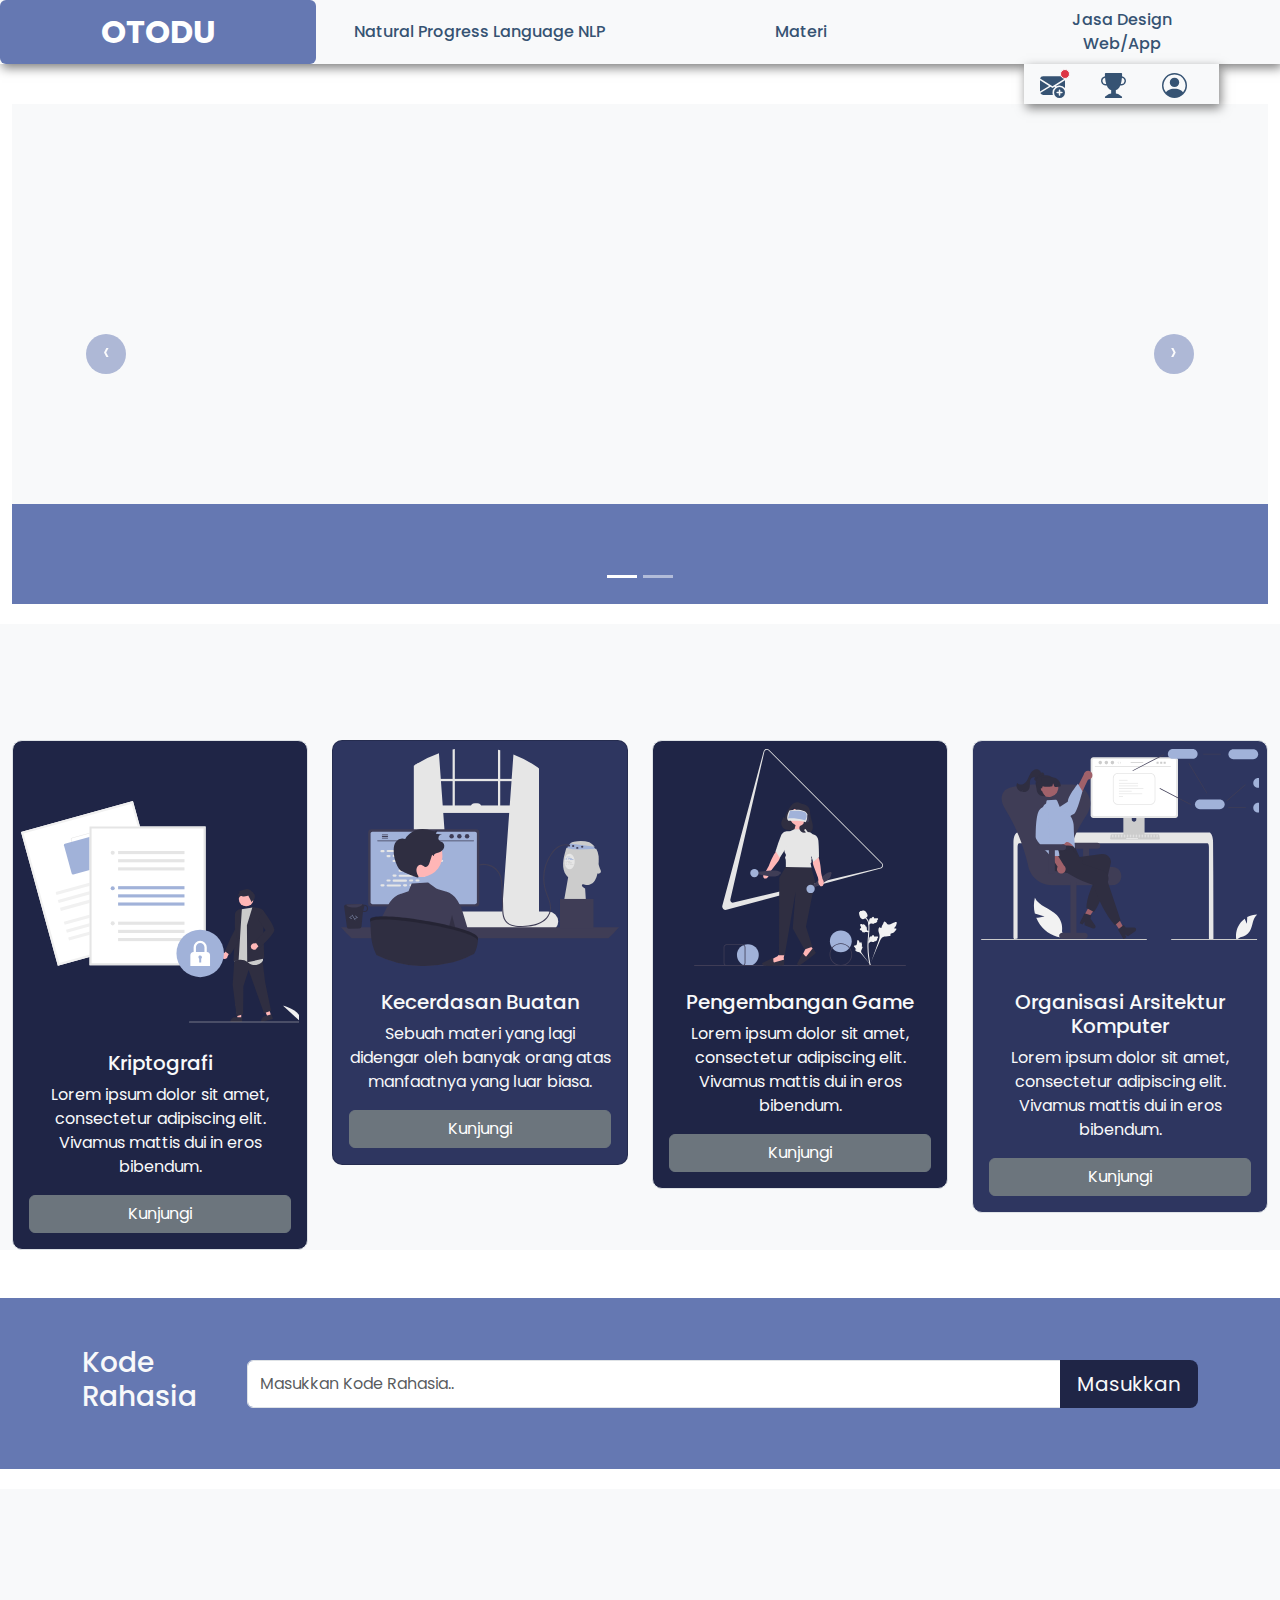
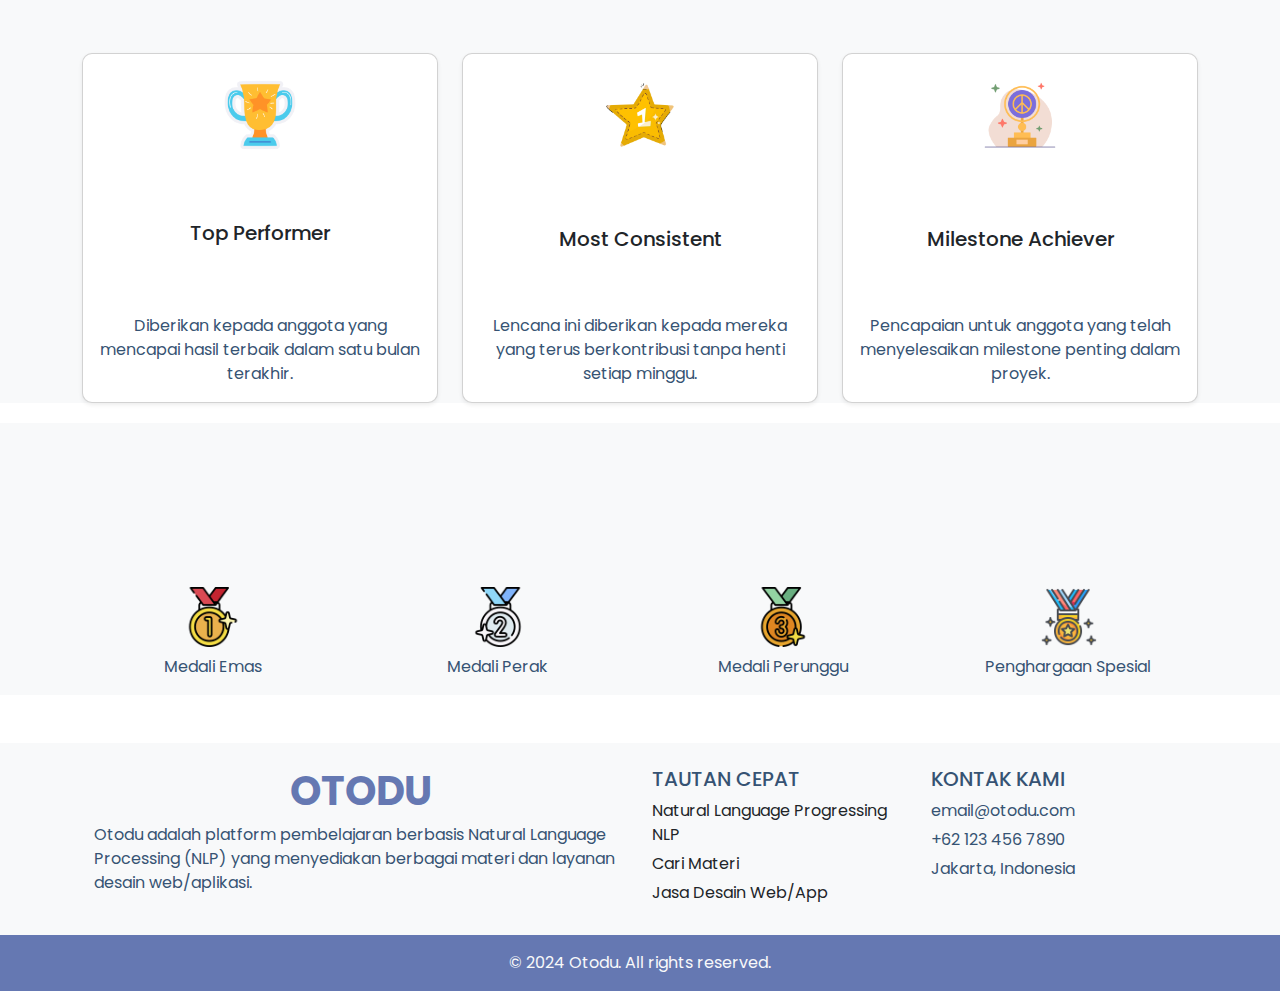
<file: index.html>
<!DOCTYPE html>
<html lang="en">
<head>
    <meta charset="UTF-8">
    <eta name="viewport" content="width=device-width, initial-scale=1.0">
    <title>Page title</title>
    <link href="bootstrapes/dist/css/bootstrap.min.css" rel="stylesheet">
    <link href="https://fonts.googleapis.com/css2?family=Poppins:wght@400;500;600;700&display=swap" rel="stylesheet">
    <link rel="stylesheet" href="https://cdn.jsdelivr.net/npm/bootstrap-icons@1.11.3/font/bootstrap-icons.min.css">
    <link rel="stylesheet" href="styles.css">
    <style>
        * {
            font-family: 'Poppins', sans-serif;
            color: #365373;
        }

        #nav {
            display: grid;
            grid-template-columns: 1fr 1fr 1fr 1fr;
            gap: 5px;
            background-color: #f8f9fa;
        }

        #nav-bawah{
            display:flex;
            justify-content: flex-end;
            gap:20px;
            max-width:fit-content;
            position:relative;
            right:0;
            left:80%;
        }

        #header{
            display:flex;
            justify-content: space-around;
            gap:30%;
        }

        #otodu a{
            background-color: #6578B2; 
            color: white;
            display: flex;
            align-items: center;
            justify-content: center;
            height: 100%;
            font-size:2em;
            font-weight:700;
        }

        #tentang-otodu{
            color: #6578B2;
            height: 100%;
            font-size:2em;
            font-weight:700;
        }

        .nav-link{
            font-weight:500;
            color: #365373;

        }

        .nav-item a {
            display: flex;
            align-items: center;
            justify-content: center;
            height: 100%;
        }

        #progress, #riwayat {
            padding: 30px;
            flex: 1;
            text-align: center;
            height:400px;

        }

        #riwayatMateri {
            margin-right: 0;
        }

        #header {
            margin: 50px auto;
        }

        section {
            display: block;
        }

        #footer, #header {
            background-color: #6578B2;
        }

        .carousel-control-prev-icon, .carousel-control-next-icon {
            background-color: #007bff; /* Ganti dengan kode warna yang kamu inginkan */
            border-radius: 50%; /* Membuat bentuknya menjadi bulat */
            width: 30px;
            height: 30px;
        }

        .carousel-item{
            background-color: #6578B2;
            height:500px;
        }

        ul{
            list-style-type: none;
        }

        a{
            text-decoration:none;
        }

        .fade-in {
            opacity: 0;
            animation: fadeIn 1s forwards;
        }

        @keyframes fadeIn {
            from {
                opacity: 0;
            }
            to {
                opacity: 1;
            }
        }

        #footer-daftar li{
            margin-top:5px;
        }

        .carousel-control-prev-icon, .carousel-control-next-icon {
            background-color: #6578B2;
            border-radius: 50%;
            width: 40px;
            height: 40px; 
        }

        .carousel-control-prev-icon, .carousel-control-next-icon{
            background-image: none; 
        }

        .carousel-control-prev-icon::after {
            content: '\2039'; /* Unicode tanda panah */
            font-size: 24px;
            color: white; /* warna panah */
        }

        .carousel-control-next-icon::after {
            content: '\203A';
            font-size: 24px;
            color: white;
        }

        .card {
            min-height: 350px;
            border-radius: 10px; 
            display: flex;
            flex-direction: column;
        }

        .card-body {
            flex-grow: 1;
            display: flex;
            flex-direction: column;
            justify-content: space-between; 
        }

        #card-ganjil{
            background-color: #1F2546;
        }

        #card-genap{
            background-color: #2E3660;
        }

        #kode{
            background-color: #6578B2;
        }

        #masukkanKode{
            background-color: #1F2546;
        }

        #gambar-pencapaian{
            margin: 5px auto;
        }

    </style>
</head>
<body>
    <ul class="nav nav-pills nav-justified mb-0" id="nav">
        <li class="nav-item" id="otodu">
            <a class="nav-link" aria-current="page" href="#">OTODU</a>
        </li>
        <li class="nav-item">
            <a class="nav-link" href="#">Natural Progress Language NLP</a>
        </li>
        <li class="nav-item">
            <a class="nav-link" href="cariMateri.html">Materi</a>
        </li>
        <li class="nav-item">
            <a class="nav-link" href="#">Jasa Design<br> Web/App</a>
        </li>
    </ul>

    <nav class="navbar navbar-light bg-light p-3 pt-0 pb-0" id="nav-bawah">
    <a class="navbar-brand position-relative" href="#">
        <span class="position-absolute bg-danger border border-light rounded-circle" 
              style="top: 5px; right: -5px; width: 10px; height: 10px; display: flex; align-items: center; justify-content: center;">
            <span class="visually-hidden">New alerts</span>
        </span>
        <svg xmlns="http://www.w3.org/2000/svg" width="25" height="25" fill="currentColor" class="bi bi-envelope-plus-fill" viewBox="0 0 16 16">
            <path d="M.05 3.555A2 2 0 0 1 2 2h12a2 2 0 0 1 1.95 1.555L8 8.414zM0 4.697v7.104l5.803-3.558zM6.761 8.83l-6.57 4.026A2 2 0 0 0 2 14h6.256A4.5 4.5 0 0 1 8 12.5a4.49 4.49 0 0 1 1.606-3.446l-.367-.225L8 9.586zM16 4.697v4.974A4.5 4.5 0 0 0 12.5 8a4.5 4.5 0 0 0-1.965.45l-.338-.207z"/>
            <path d="M16 12.5a3.5 3.5 0 1 1-7 0 3.5 3.5 0 0 1 7 0m-3.5-2a.5.5 0 0 0-.5.5v1h-1a.5.5 0 0 0 0 1h1v1a.5.5 0 0 0 1 0v-1h1a.5.5 0 0 0 0-1h-1v-1a.5.5 0 0 0-.5-.5"/>
        </svg>
    </a>

      <a class="navbar-brand" href="#">
        <svg xmlns="http://www.w3.org/2000/svg" width="25" height="25" fill="currentColor" class="bi bi-trophy-fill" viewBox="0 0 16 16"> <path d="M2.5.5A.5.5 0 0 1 3 0h10a.5.5 0 0 1 .5.5q0 .807-.034 1.536a3 3 0 1 1-1.133 5.89c-.79 1.865-1.878 2.777-2.833 3.011v2.173l1.425.356c.194.048.377.135.537.255L13.3 15.1a.5.5 0 0 1-.3.9H3a.5.5 0 0 1-.3-.9l1.838-1.379c.16-.12.343-.207.537-.255L6.5 13.11v-2.173c-.955-.234-2.043-1.146-2.833-3.012a3 3 0 1 1-1.132-5.89A33 33 0 0 1 2.5.5m.099 2.54a2 2 0 0 0 .72 3.935c-.333-1.05-.588-2.346-.72-3.935m10.083 3.935a2 2 0 0 0 .72-3.935c-.133 1.59-.388 2.885-.72 3.935"/> </svg>
      </a>
      <a class="navbar-brand" href="#">
        <svg xmlns="http://www.w3.org/2000/svg" width="25" height="25" fill="currentColor" class="bi bi-person-circle" viewBox="0 0 16 16">
  <path d="M11 6a3 3 0 1 1-6 0 3 3 0 0 1 6 0"/>
  <path fill-rule="evenodd" d="M0 8a8 8 0 1 1 16 0A8 8 0 0 1 0 8m8-7a7 7 0 0 0-5.468 11.37C3.242 11.226 4.805 10 8 10s4.757 1.225 5.468 2.37A7 7 0 0 0 8 1"/>
</svg>
      </a>
    </nav>



<section id="carousel">
    <div class="container-fluid">
        <div id="carouselExampleCaptions" class="carousel slide" data-bs-ride="carousel">
            <div class="carousel-indicators">
                <button type="button" data-bs-target="#carouselExampleCaptions" data-bs-slide-to="0" class="active" aria-current="true" aria-label="Slide 1"></button>
                <button type="button" data-bs-target="#carouselExampleCaptions" data-bs-slide-to="1" aria-label="Slide 2"></button>
            </div>
            <div class="carousel-inner">

                <div class="carousel-item active">

                    <div class="bg-light p-5 text-center" id="progress" style="width: 100%;">
                        <h1 class="fade-in" style="background-color: #6578B2; color: white; width: 100%; margin: 0; padding: 10px 0;">Progress</h1>
                        <h4 class="fade-in" style="margin-top: 10px; animation-delay: 0.5s;">Jumlah Soal Selesai: 111</h4>
                        <h4 class="fade-in" style="animation-delay: 1s;">Jumlah Materi Selesai: 222</h4>
                    </div>
                    <div class="carousel-caption d-none d-md-block">
                        <h5 class="fade-in" style="animation-delay: 1.5s;">Progress</h5>
                    </div>
                </div>
                <div class="carousel-item">
                    <div class="bg-light p-5 text-center" id="riwayat" style="width: 100%;">
                        <h1 class="fade-in" style="background-color: #6578B2; color: white; width: 100%; margin: 0; padding: 10px 0;">Riwayat</h1>
                        <div id="riwayatMateriTerakhir">
                            <h4 class="fade-in" style="margin-top: 10px; animation-delay: 0.5s;">Materi Terakhir:</h4>
                            <h5 class="fade-in" style="animation-delay: 1s;"><a href="#" class="text-decoration-none">Materi</a></h5>
                        </div>
                        <div id="riwayatMateriLainnya">
                            <h4 class="fade-in" style="animation-delay: 1.5s;">Lainnya:</h4>
                            <ul class="list-unstyled">
                                <li class="fade-in" style="animation-delay: 2s;"><a href="#" class="text-decoration-none">Materi 1</a></li>
                                <li class="fade-in" style="animation-delay: 2.2s;"><a href="#" class="text-decoration-none">Materi 2</a></li>
                                <li class="fade-in" style="animation-delay: 2.4s;"><a href="#" class="text-decoration-none">Materi 3</a></li>
                            </ul>
                        </div>
                    </div>
                    <div class="carousel-caption d-none d-md-block">
                        <h5 class="fade-in" style="animation-delay: 1.5s;">Riwayat Pembelajaran</h5>
                    </div>
                </div>
            </div>
            <button class="carousel-control-prev" type="button" data-bs-target="#carouselExampleCaptions" data-bs-slide="prev">
                <span class="carousel-control-prev-icon" aria-hidden="true"></span>
                <span class="visually-hidden">Previous</span>
            </button>
            <button class="carousel-control-next" type="button" data-bs-target="#carouselExampleCaptions" data-bs-slide="next">
                <span class="carousel-control-next-icon" aria-hidden="true"></span>
                <span class="visually-hidden">Next</span>
            </button>
        </div>
    </div>
</section>

    <section class="pt-5 bg-light" id="trending" style="margin-top:20px;">

        <div class="container-fluid">


            <div class="row text-center g-4">
                <h1 class="fade-in" style="background-color: #6578B2; color: white; width: 100%; margin: 0; padding: 10px 0;">Trending</h1>

                <div class="col-md">
                    <div class="card text-light border" id="card-ganjil">
  <img src="media/kriptografi.svg" class="card-img-top p-2" alt="...">
  <div class="card-body">
    <h5 class="card-title">Kriptografi</h5>
    <p class="card-text text-light">Lorem ipsum dolor sit amet, consectetur adipiscing elit. Vivamus mattis dui in eros bibendum.</p>
    <a href="#" class="btn btn-secondary">Kunjungi</a>
  </div>
</div>
                </div>

                <div class="col-md">
                    <div class="card text-light" id="card-genap">
  <img src="media/ai.svg" class="card-img-top p-2" alt="...">
  <div class="card-body">
    <h5 class="card-title">Kecerdasan Buatan</h5>
    <p class="card-text text-light">Sebuah materi yang lagi didengar oleh banyak orang atas manfaatnya yang luar biasa.</p>
    <a href="#" class="btn btn-secondary">Kunjungi</a>
  </div>
</div>
                </div>

                <div class="col-md">
                    <div class="card text-light border" id="card-ganjil">
  <img src="media/gameDeveloper.svg" class="card-img-top p-2" alt="...">
  <div class="card-body">
    <h5 class="card-title">Pengembangan Game</h5>
    <p class="card-text text-light">Lorem ipsum dolor sit amet, consectetur adipiscing elit. Vivamus mattis dui in eros bibendum.</p>
    <a href="#" class="btn btn-secondary">Kunjungi</a>
  </div>
</div>
                </div>

                <div class="col-md">
                    <div class="card text-light border" id="card-genap">
  <img src="media/oak.svg" class="card-img-top p-2" alt="...">
  <div class="card-body">
    <h5 class="card-title">Organisasi Arsitektur Komputer</h5>
    <p class="card-text text-light">Lorem ipsum dolor sit amet, consectetur adipiscing elit. Vivamus mattis dui in eros bibendum.</p>
    <a href="#" class="btn btn-secondary">Kunjungi</a>
  </div>
</div>
                </div>

            </div>
        </div>
    </section>

    <section class="text-light p-5 mt-5" id="kode"> 
        <div class="container"> 
            <div class="d-md-flex justify-content-between align-items-center text-light"> 
                <h3>Kode Rahasia</h3> 
                <div class="input-group"> 
                    <input type="text" class="form-control" id="kodeInput" placeholder="Masukkan Kode Rahasia.."> 
                    <button type="button" class="btn btn-lg text-light" id="masukkanKode">Masukkan</button>                                     
                </div> 
            </div> 
        </div> 
    </section>

    <section id="achievements" class="pt-5 bg-light" style="margin-top: 20px;">
    <div class="container">
        <h1 class="text-center fade-in" style="background-color: #6578B2; color: white; margin: 0; padding: 10px 0;">Pencapaian</h1>
        <div class="row text-center g-4 mt-4">
            <div class="col-md-4">
                <div class="card shadow-sm">
                    <div class="card-body style">
                        <img src="media/trophy.png" class="img-fluid" id="gambar-pencapaian" alt="Trophy" style="width: 80px;">
                        <h5 class="card-title">Top Performer</h5>
                        <p class="card-text">Diberikan kepada anggota yang mencapai hasil terbaik dalam satu bulan terakhir.</p>
                    </div>
                </div>
            </div>
            <div class="col-md-4">
                <div class="card shadow-sm">
                    <div class="card-body">
                        <img src="media/star-medal.png" class="img-fluid mb-3" alt="Star" style="width: 80px;" id="gambar-pencapaian">
                        <h5 class="card-title">Most Consistent</h5>
                        <p class="card-text">Lencana ini diberikan kepada mereka yang terus berkontribusi tanpa henti setiap minggu.</p>
                    </div>
                </div>
            </div>
            <div class="col-md-4">
                <div class="card shadow-sm ">
                    <div class="card-body ">
                        <img src="media/milestone.png" class="img-fluid mb-3 " alt="Medal" style="width: 80px;" id="gambar-pencapaian">
                        <h5 class="card-title">Milestone Achiever</h5>
                        <p class="card-text">Pencapaian untuk anggota yang telah menyelesaikan milestone penting dalam proyek.</p>
                    </div>
                </div>
            </div>
        </div>
    </div>
</section>

<section id="medals" class="pt-5 bg-light" style="margin-top: 20px;">
    <div class="container">
        <h1 class="text-center fade-in" style="background-color: #6578B2; color: white; margin: 0; padding: 10px 0;">Penghargaan</h1>
        <div class="row text-center g-4 mt-4">
            <div class="col-md-3">
                <div class="medal-icon">
                    <img src="media/gold-medal.png" alt="Medal" style="width: 60px; height: 60px;">
                    <p class="mt-2">Medali Emas</p>
                </div>
            </div>
            <div class="col-md-3">
                <div class="medal-icon">
                    <img src="media/silver-medal.png" alt="Silver Medal" style="width: 60px; height: 60px;">
                    <p class="mt-2">Medali Perak</p>
                </div>
            </div>
            <div class="col-md-3">
                <div class="medal-icon">
                    <img src="media/bronze-medal.png" alt="Bronze Medal" style="width: 60px; height: 60px;">
                    <p class="mt-2">Medali Perunggu</p>
                </div>
            </div>
            <div class="col-md-3">
                <div class="medal-icon">
                    <img src="media/medal.png" alt="Bronze Medal" style="width: 60px; height: 60px;">
                    <p class="mt-2">Penghargaan Spesial</p>
                </div>
            </div>
        </div>
    </div>
</section>



    <section class="bg-light text-center text-lg-start mt-5">
        <div class="container p-4">
            <div class="row">
                <div class="col-lg-6 col-md-12 mb-4 mb-md-0">
                    <h5 class="text-uppercase"><span id="tentang-otodu">OTODU</span></h5>
                    <p>
                        Otodu adalah platform pembelajaran berbasis Natural Language Processing (NLP) yang menyediakan berbagai materi dan layanan desain web/aplikasi.
                    </p>
                </div>

                <div class="col-lg-3 col-md-6 mb-4 mb-md-0" id="footer-daftar">
                    <h5 class="text-uppercase">Tautan Cepat</h5>
                    <ul class="list-unstyled mb-0">
                        <li><a href="#" class="text-dark">Natural Language Progressing NLP</a></li>
                        <li><a href="#" class="text-dark">Cari Materi</a></li>
                        <li><a href="#" class="text-dark">Jasa Desain Web/App</a></li>
                    </ul>
                </div>

                <div class="col-lg-3 col-md-6 mb-4 mb-md-0" id="footer-daftar">
                    <h5 class="text-uppercase">Kontak Kami</h5>
                    <ul class="list-unstyled">
                        <li><i class="fas fa-envelope"></i> email@otodu.com</li>
                        <li><i class="fas fa-phone"></i> +62 123 456 7890</li>
                        <li><i class="fas fa-map-marker-alt"></i> Jakarta, Indonesia</li>
                    </ul>
                </div>
            </div>
        </div>

        <div class="text-center p-3 text-light" id="footer">
            © 2024 Otodu. All rights reserved.
        </div>
    </section>

    <script src="bootstrapes/dist/js/bootstrap.min.js"></script>
</body>
</html>
</file>
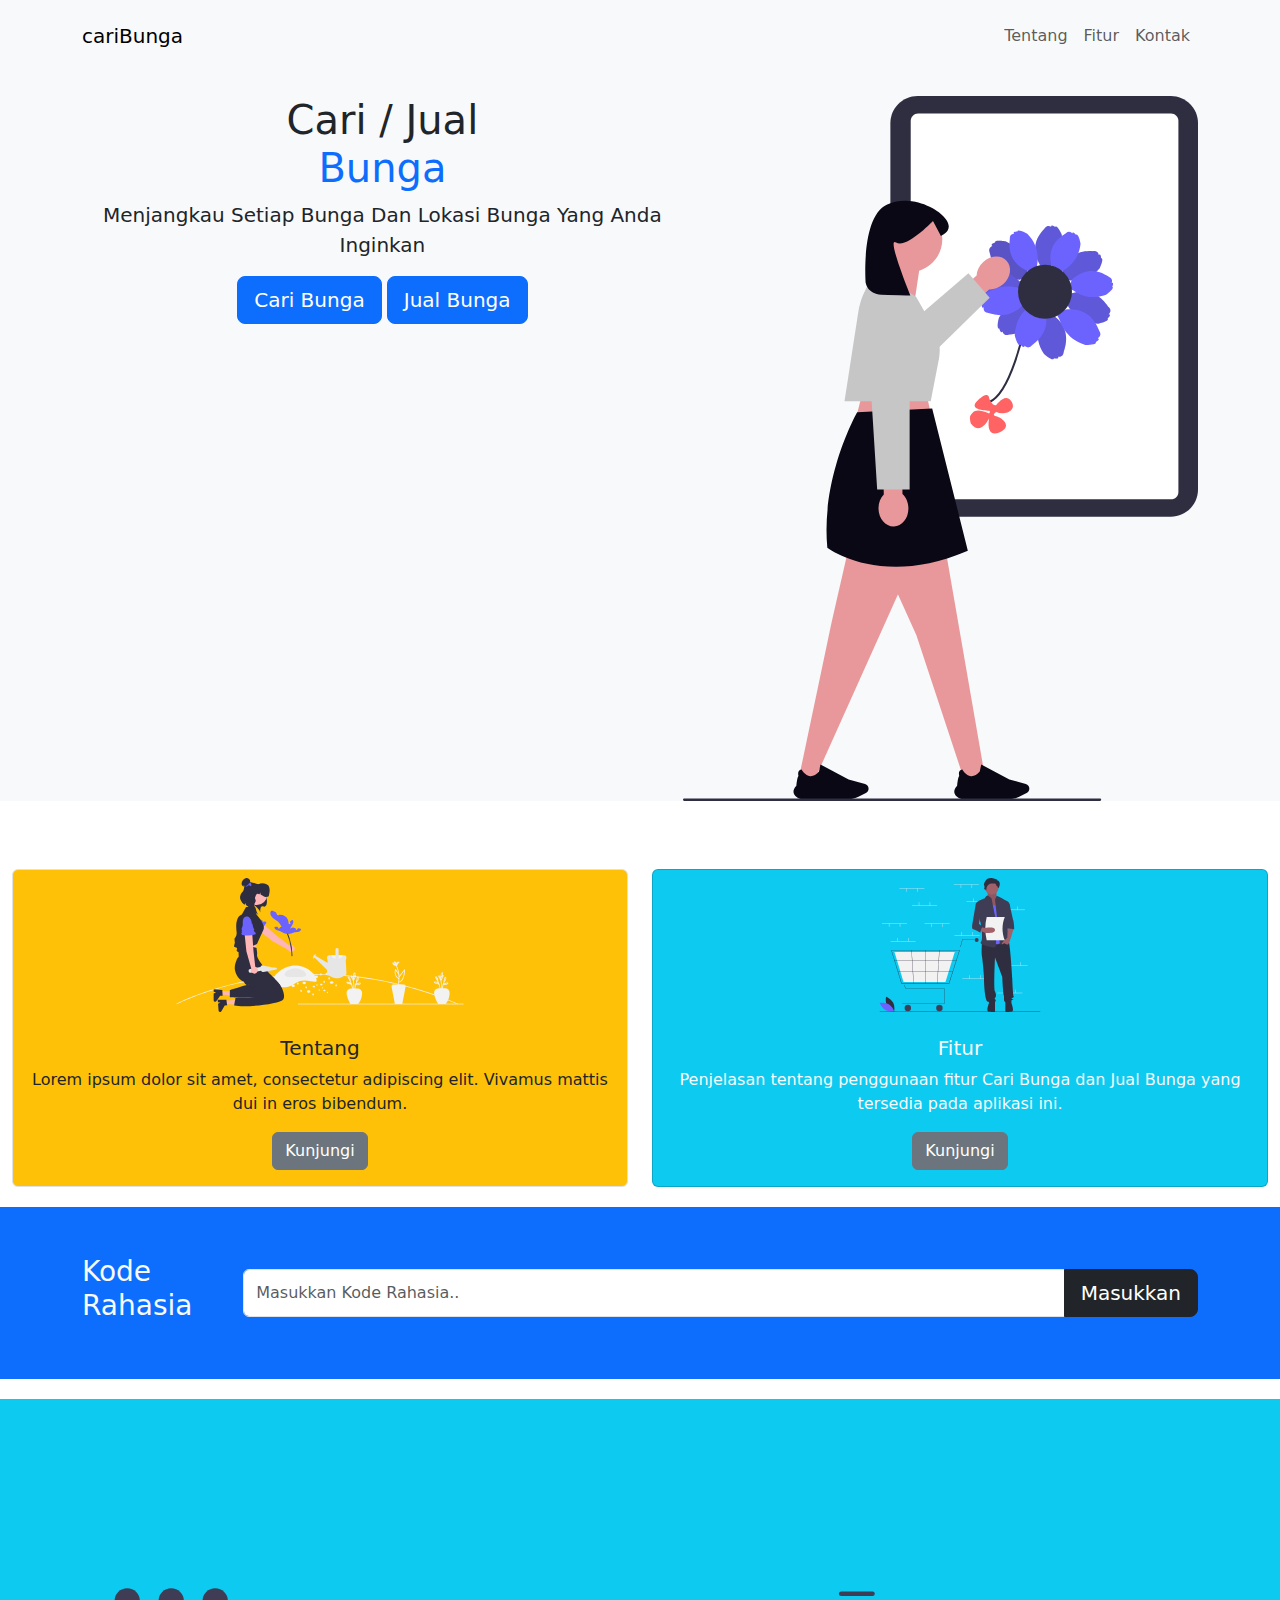
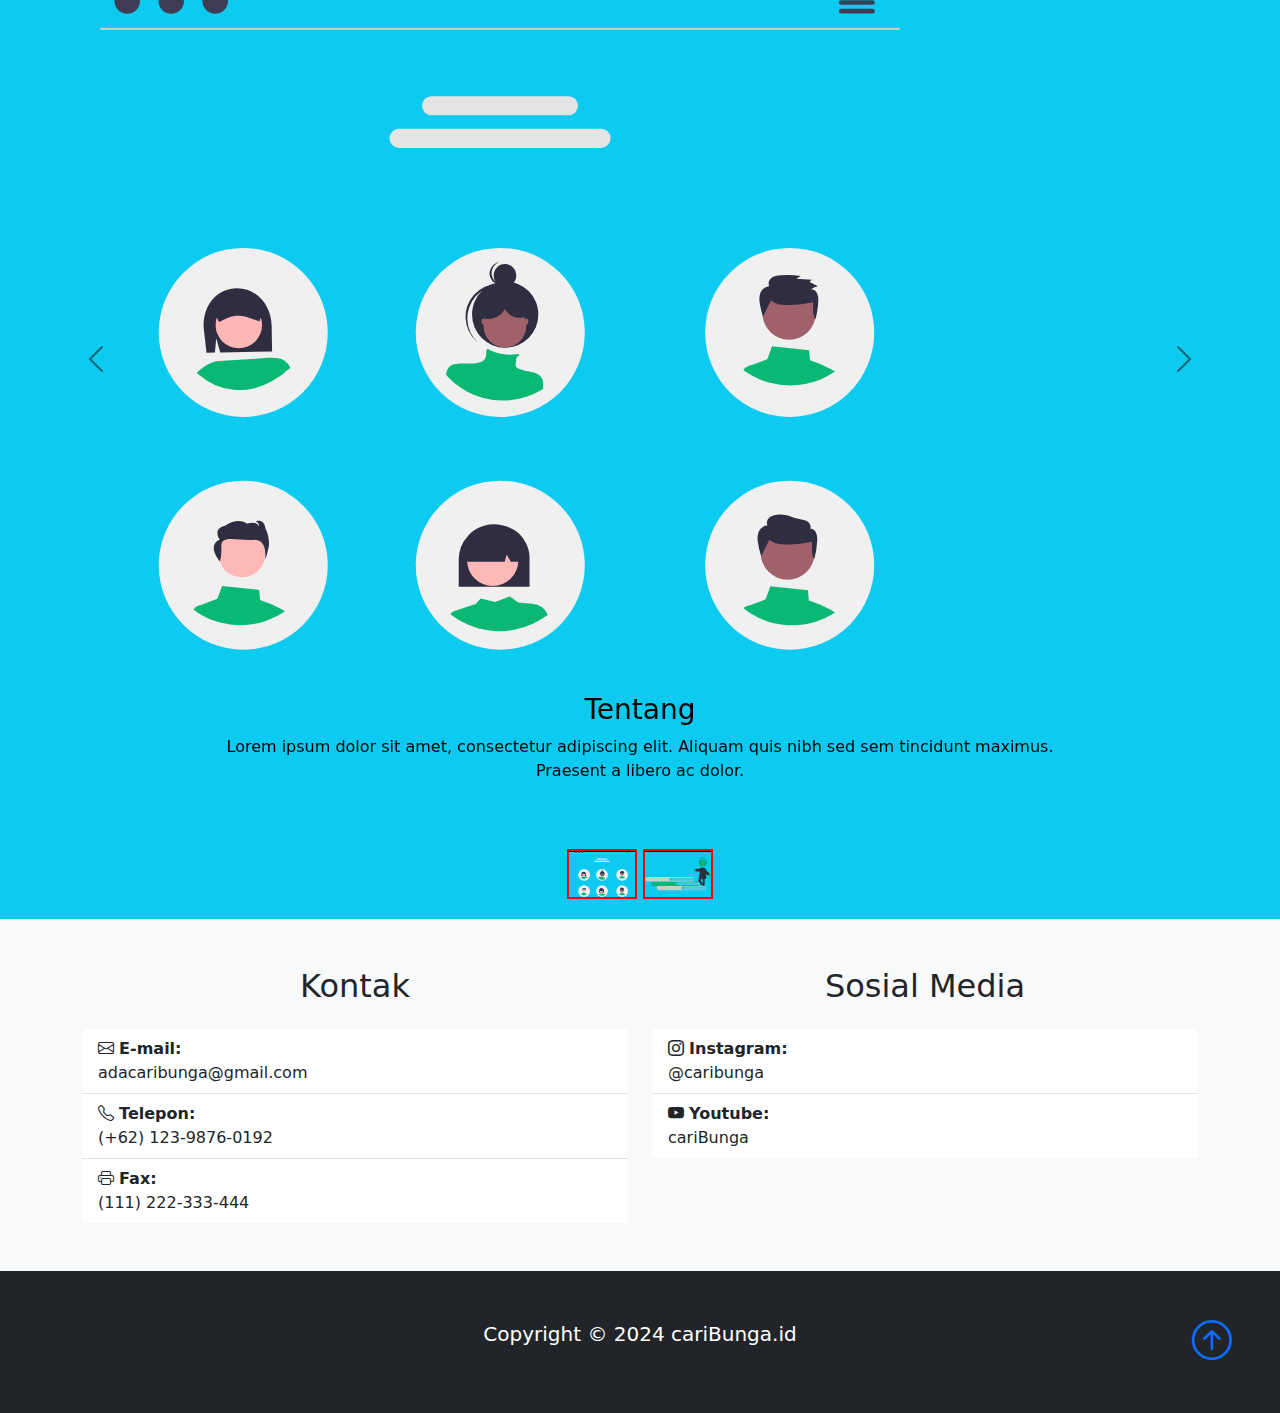
<file: bunga/index.html>
<!DOCTYPE html>
<html lang="en">
<head>
    <meta charset="UTF-8">
    <title>cariBunga</title>
    <link href="https://cdn.jsdelivr.net/npm/bootstrap@5.3.3/dist/css/bootstrap.min.css" rel="stylesheet" integrity="sha384-QWTKZyjpPEjISv5WaRU9OFeRpok6YctnYmDr5pNlyT2bRjXh0JMhjY6hW+ALEwIH" crossorigin="anonymous">
    <link rel="stylesheet" href="https://cdn.jsdelivr.net/npm/bootstrap-icons@1.11.3/font/bootstrap-icons.min.css">
    <style>
        .header{
            margin-top: 75px;
        }

        #teks-cari-jual{
            margin-bottom:0px;
        }

        #teks-bunga{
            margin-top:0px;
        }

        #services img{
            height:150px;
        }

        #kode{
            margin-top:20px;
        }

        .carousel-item img{
            margin:20px 100px;
        }

        .carousel-indicators{
            position:unset;
        }

        .carousel-indicators img{
            height:50px;
            width:70px;
            display:block;
        }

        .carousel-indicators button{
            width: max-content!important;
        }

        .carousel-indicators button img{
            border:2px solid green;
        }

        .carousel-indicators button.active img{
            border:2px solid red;
        }

        #carousel-demo{
            margin-top:20px;
            padding-top:0;
        }

        @media (max-width: 750px) {
            .carousel{
                display:none;
            }
        }

        @media screen and (min-width: 800px) {
            #carousel-demo{
                height:1120px;
                width:auto;
            }
        
        #carousel-gambar-isi-1{
            height:1000px;
            width:800px;
        }
    
        #carousel-gambar-isi-2{
            height:1000px;
            width:800px;
        }
    }
    </style>
</head>
    
<body>
    
    <nav class="navbar navbar-expand-lg bg-light navbar-light fixed-top py-3">
        <div class="container">
            <a href="#" class="navbar-brand">cariBunga</a>
            
            <button class="navbar-toggler" type="button" data-bs-toggle="collapse" data-bs-target="#navmenu">
                <span class="navbar-toggler-icon"></span>
            </button>
            
            <div class="collapse navbar-collapse" id="navmenu">
                <ul class="navbar-nav ms-auto">
                    <li class="nav-item">
                        <a class="nav-link">Tentang</a>
                    </li>
                    <li class="nav-item">
                        <a class="nav-link">Fitur</a>
                    </li>
                    <li class="nav-item">
                        <a class="nav-link" href="#kontak">Kontak</a>
                    </li>
                </ul>
            </div>
        </div>        
    </nav>
    
    <!-- Header -->
    <section class="header bg-light text-dark text-center text-sm-center mt-5 pt-5 pb-5 pb-lg-0" style="margin-bottom:0px;">
        <div class="container">
            <div class="d-flex">
                <div>
                    <h1 class="text-dark" id="teks-cari-jual">Cari  /  Jual</h1>
                    <h1 class="text-primary" id="teks-bunga">Bunga</h1>
                    <p class="lead">
                        Menjangkau Setiap Bunga Dan Lokasi Bunga Yang Anda Inginkan
                    </p>
                    
                    <button class="btn btn-primary btn-lg">Cari Bunga</button>
                    <button class="btn btn-primary btn-lg">Jual Bunga</button>
                </div>
            
                <img class="img-fluid w-50 d-none d-sm-block" src="img/header.svg" alt="Gambar Header">
            </div>
        </div>
    </section>
    
    <!-- Fitur -->
    <section class="pt-5" id="services" style="margin-top:20px;">
        <div class="container-fluid">
            <div class="row text-center g-4">
                <div class="col-md">
                    <div class="card bg-warning text-dark border">
  <img src="img/gardening.svg" class="card-img-top p-2" alt="...">
  <div class="card-body">
    <h5 class="card-title">Tentang</h5>
    <p class="card-text">Lorem ipsum dolor sit amet, consectetur adipiscing elit. Vivamus mattis dui in eros bibendum.</p>
    <a href="#" class="btn btn-secondary">Kunjungi</a>
  </div>
</div>
                </div>
                
                <div class="col-md">
                    <div class="card bg-info text-light">
  <img src="img/shopping.svg" class="card-img-top p-2" alt="...">
  <div class="card-body">
    <h5 class="card-title">Fitur</h5>
    <p class="card-text">Penjelasan tentang penggunaan fitur Cari Bunga dan Jual Bunga yang tersedia pada aplikasi ini.</p>
    <a href="#" class="btn btn-secondary">Kunjungi</a>
  </div>
</div>
                </div>
            </div>
        </div>
    </section>
    
    <!-- Kode -->
    <section class="bg-primary text-light p-5" id="kode"> 
        <div class="container"> 
            <div class="d-md-flex justify-content-between align-items-center"> 
                <h3>Kode Rahasia</h3> 
                <div class="input-group"> 
                    <input type="text" class="form-control" id="kodeInput" placeholder="Masukkan Kode Rahasia.."> 
                    <button type="button" class="btn btn-dark btn-lg" id="masukkanKode">Masukkan</button>                                     
                </div> 
            </div> 
        </div> 
    </section>
    
    <!-- Modal Bootstrap -->
<div class="modal fade" id="kodeModal" tabindex="-1" aria-labelledby="modalLabel" aria-hidden="true">
    <div class="modal-dialog">
        <div class="modal-content">
            <div class="modal-header">
                <h5 class="modal-title" id="modalLabel">Hasil Kode Rahasia</h5>
                <button type="button" class="btn-close" data-bs-dismiss="modal" aria-label="Close"></button>
            </div>
            <div class="modal-body" id="modalMessage">
                <!-- Pesan Hasil -->
            </div>
            <div class="modal-footer">
                <button type="button" class="btn btn-secondary" data-bs-dismiss="modal">Tutup</button>
            </div>
        </div>
    </div>
</div>
    
    <!-- Carousel -->
    <div class="carousel slide carousel-dark bg-info" id="carousel-demo" data-bs-ride="carousel">
        <div class="carousel-inner">
            
            <div class="carousel-item active">
                <img src="img/about.svg" id="carousel-gambar-isi-1">
                <div class="carousel-caption">
                    <h3>Tentang</h3>
                    <p>Lorem ipsum dolor sit amet, consectetur adipiscing elit. Aliquam quis nibh sed sem tincidunt maximus. Praesent a libero ac dolor.</p>
                </div>
            </div>
            
            <div class="carousel-item">
                <img src="img/fitur.svg" id="carousel-gambar-isi-2">
                <div class="carousel-caption">
                    <h3>Penggunaan Aplikasi</h3>
                    <p>Lorem ipsum dolor sit amet, consectetur adipiscing elit. Aliquam quis nibh sed sem tincidunt maximus. Praesent a libero ac dolor.</p>
                </div>
            </div>
            
        </div>
        
        <button class="carousel-control-prev" type="button" data-bs-target="#carousel-demo" data-bs-slide="prev">
            <span class="carousel-control-prev-icon"></span>
        </button>
        
        <button class="carousel-control-next" type="button" data-bs-target="#carousel-demo" data-bs-slide="next">
            <span class="carousel-control-next-icon"></span>
        </button>
        
        <div class="carousel-indicators">
            
            <button type="button" class="active" data-bs-target="#carousel-demo" data-bs-slide-to="0">
                <img src="img/about.svg">
            </button>
            
            <button type="button" class="active" data-bs-target="#carousel-demo" data-bs-slide-to="1">
                <img src="img/fitur.svg">
            </button>
        </div>
    </div>

    <!-- Kontak -->
    <section class="p-5 bg-light" id="kontak">
        <div class="container">
            <div class="row g-4">
                <div class="col-md">
                    <h2 class="text-center mb-4">Kontak</h2>
                    <ul class="list-group list-group-flush">
                        <li class="list-group-item">
                            <i class="bi bi-envelope"></i>
                            <span class="fw-bold">E-mail:</span><br> adacaribunga@gmail.com
                        </li>
                        
                        <li class="list-group-item">
                            <i class="bi bi-telephone"></i>
                            <span class="fw-bold">Telepon:</span><br> (+62) 123-9876-0192
                        </li>
                        
                        <li class="list-group-item">
                            <i class="bi bi-printer"></i>
                            <span class="fw-bold">Fax:</span><br> (111) 222-333-444
                        </li>
                    </ul>
                </div>
                
                <div class="col-md">
                    <h2 class="text-center mb-4">Sosial Media</h2>
                    <ul class="list-group list-group-flush">
                        <li class="list-group-item">
                            <i class="bi bi-instagram"></i>
                            <span class="fw-bold">Instagram:</span><br> @caribunga
                        </li>
                        
                        <li class="list-group-item">
                            <i class="bi bi-youtube"></i>
                            <span class="fw-bold">Youtube:</span><br> cariBunga
                        </li>
                    </ul>
                </div>
            </div>
        </div>
    </section>

    <!-- Footer -->
    <footer class="p-5 bg-dark text-white text-center position-relative">
        <div class="container">
            <p class="lead">Copyright &copy; 2024 cariBunga.id</p>
            <a class="position-absolute bottom-0 end-0 p-5" href="#">
                <i class="bi bi-arrow-up-circle h1"></i>
            </a>
        </div>
    </footer>
    
    <script src="https://cdn.jsdelivr.net/npm/@popperjs/core@2.11.8/dist/umd/popper.min.js" integrity="sha384-I7E8VVD/ismYTF4hNIPjVp/Zjvgyol6VFvRkX/vR+Vc4jQkC+hVqc2pM8ODewa9r" crossorigin="anonymous"></script>   
    <script src="https://cdn.jsdelivr.net/npm/bootstrap@5.3.3/dist/js/bootstrap.min.js" integrity="sha384-0pUGZvbkm6XF6gxjEnlmuGrJXVbNuzT9qBBavbLwCsOGabYfZo0T0to5eqruptLy" crossorigin="anonymous"></script>
    <script>    document.getElementById('masukkanKode').addEventListener('click', function() {
        var kodeRahasia = "rahasia"; 
        var inputUser = document.getElementById('kodeInput').value;
        var modalMessage = document.getElementById('modalMessage');
        var kodeModal = new bootstrap.Modal(document.getElementById('kodeModal'));

        if (inputUser === kodeRahasia) {
            modalMessage.textContent = "Ketahuan Deh!";
        } else {
            modalMessage.textContent = "Hmm..";
        }
        
        // Menampilkan modal
        kodeModal.show();
    });
</script>
</body>
</html>
</file>
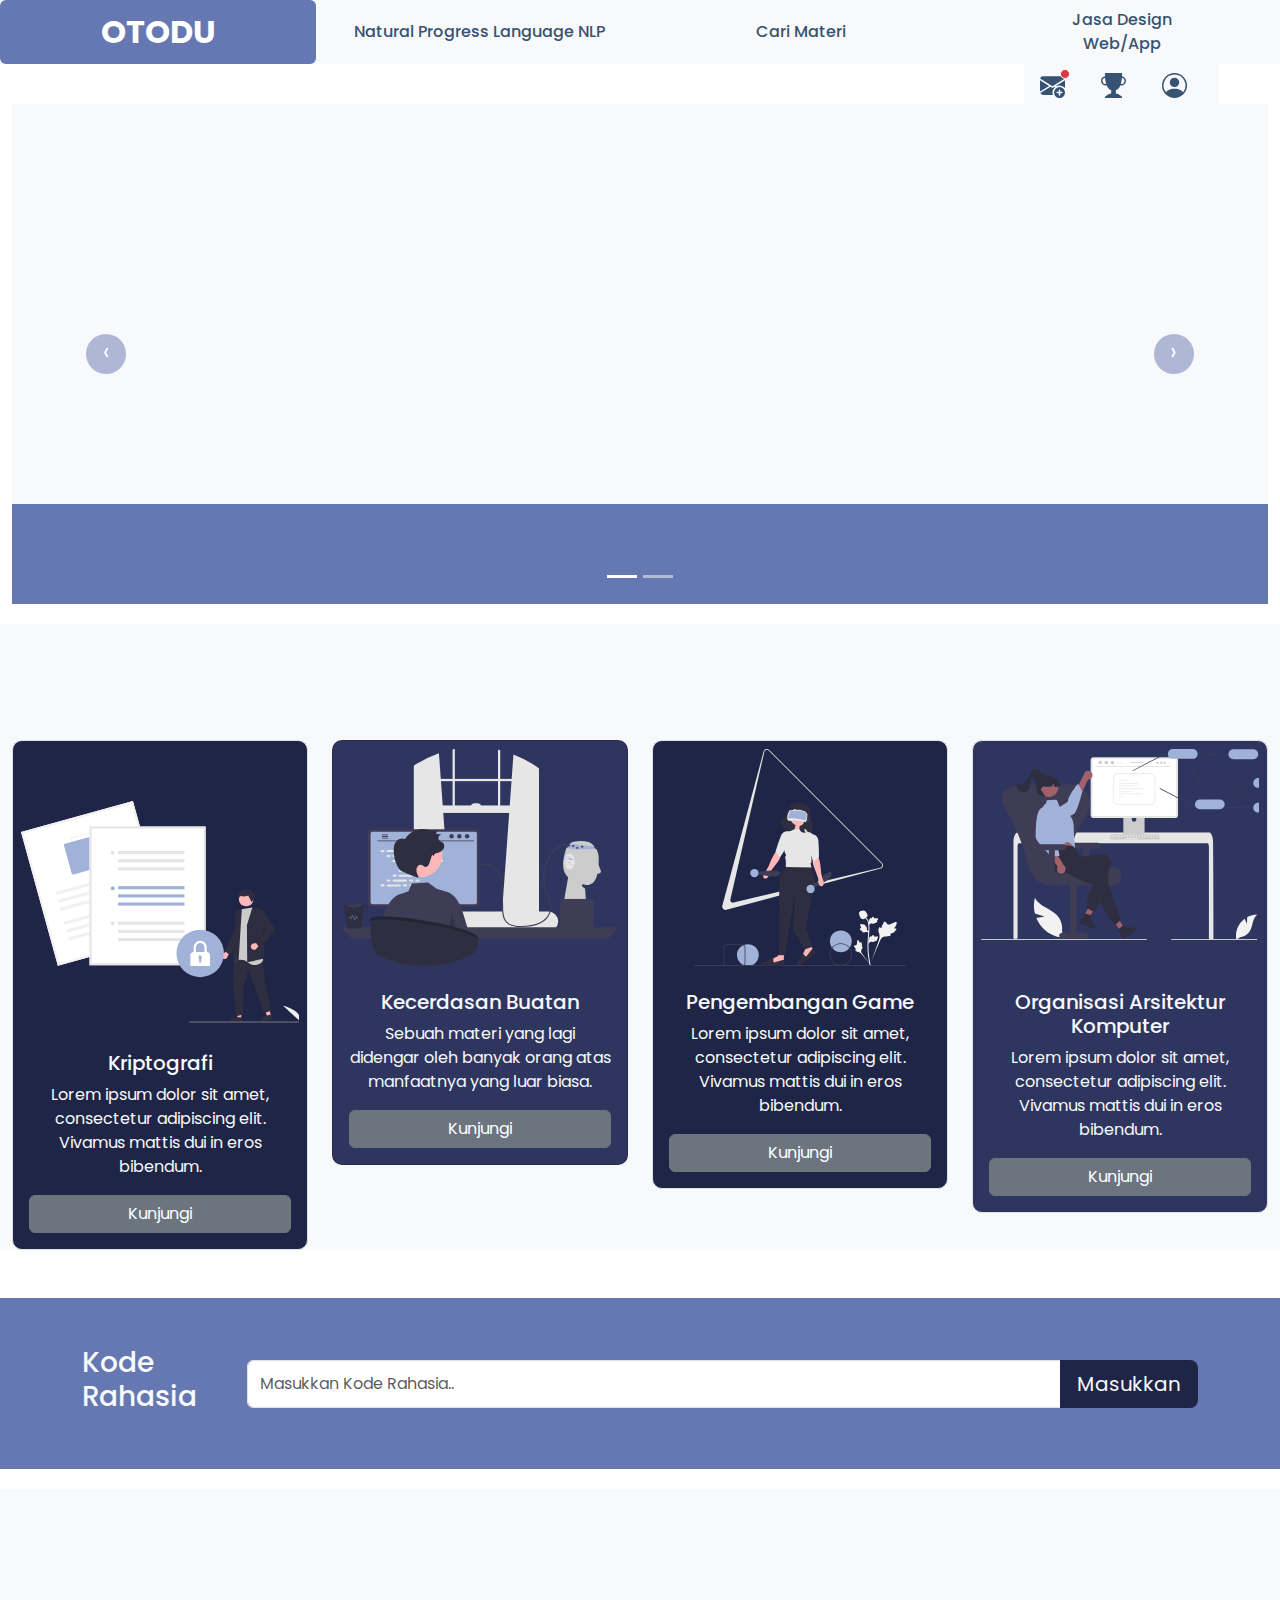
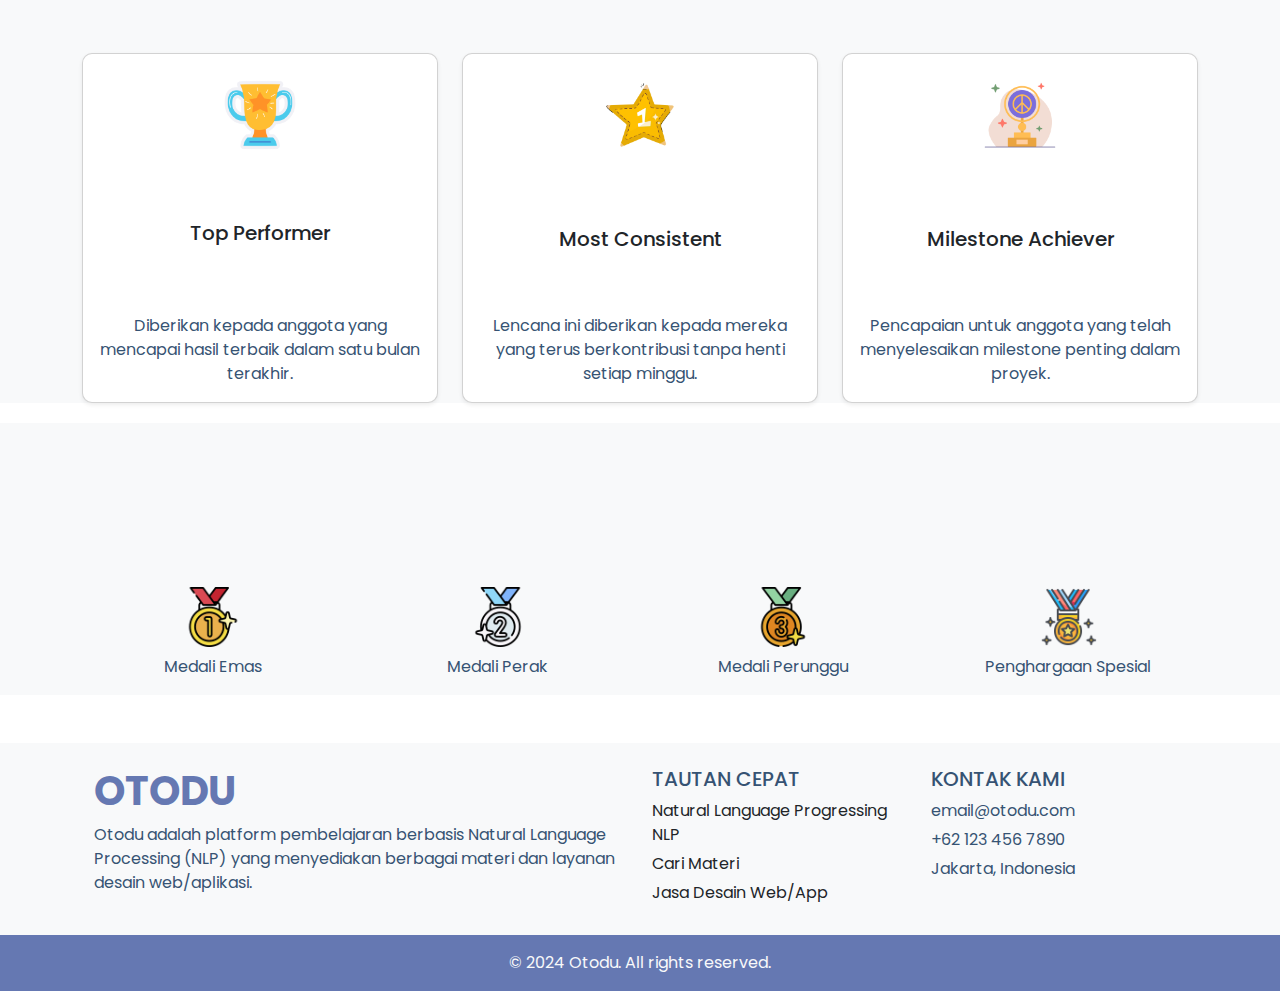
<file: dashboard/index.html>
<!DOCTYPE html>
<html lang="en">
<head>
    <meta charset="UTF-8">
    <eta name="viewport" content="width=device-width, initial-scale=1.0">
    <title>Page title</title>
    <link href="../bootstrapes/dist/css/bootstrap.min.css" rel="stylesheet">
    <link href="https://fonts.googleapis.com/css2?family=Poppins:wght@400;500;600;700&display=swap" rel="stylesheet">
    <link rel="stylesheet" href="https://cdn.jsdelivr.net/npm/bootstrap-icons@1.11.3/font/bootstrap-icons.min.css">
    <style>
        * {
            font-family: 'Poppins', sans-serif;
            color: #365373;
        }
        
        #nav {
            display: grid;
            grid-template-columns: 1fr 1fr 1fr 1fr;
            gap: 5px;
            background-color: #f8f9fa;
        }
        
        #nav-bawah{
            display:flex;
            justify-content: flex-end;
            gap:20px;
            max-width:fit-content;
            position:relative;
            right:0;
            left:80%;
        }
        
        #header{
            display:flex;
            justify-content: space-around;
            gap:30%;
        }

        #otodu a{
            background-color: #6578B2; 
            color: white;
            display: flex;
            align-items: center;
            justify-content: center;
            height: 100%;
            font-size:2em;
            font-weight:700;
        }
        
        #tentang-otodu{
            color: #6578B2;
            height: 100%;
            font-size:2em;
            font-weight:700;
        }
        
        .nav-link{
            font-weight:500;
            color: #365373;

        }

        .nav-item a {
            display: flex;
            align-items: center;
            justify-content: center;
            height: 100%;
        }

        #progress, #riwayat {
            padding: 30px;
            flex: 1;
            text-align: center;
            height:400px;
            
        }

        #riwayatMateri {
            margin-right: 0;
        }

        #header {
            margin: 50px auto;
        }

        section {
            display: block;
        }

        #footer, #header {
            background-color: #6578B2;
        }
        
        .carousel-control-prev-icon, .carousel-control-next-icon {
            background-color: #007bff; /* Ganti dengan kode warna yang kamu inginkan */
            border-radius: 50%; /* Membuat bentuknya menjadi bulat */
            width: 30px;
            height: 30px;
        }
        
        .carousel-item{
            background-color: #6578B2;
            height:500px;
        }
        
        ul{
            list-style-type: none;
        }
        
        a{
            text-decoration:none;
        }
        
        .fade-in {
            opacity: 0;
            animation: fadeIn 1s forwards;
        }

        @keyframes fadeIn {
            from {
                opacity: 0;
            }
            to {
                opacity: 1;
            }
        }
        
        #footer-daftar li{
            margin-top:5px;
        }
        
        .carousel-control-prev-icon, .carousel-control-next-icon {
            background-color: #6578B2;
            border-radius: 50%;
            width: 40px;
            height: 40px; 
        }

        .carousel-control-prev-icon, .carousel-control-next-icon{
            background-image: none; 
        }

        .carousel-control-prev-icon::after {
            content: '\2039'; /* Unicode tanda panah */
            font-size: 24px;
            color: white; /* warna panah */
        }

        .carousel-control-next-icon::after {
            content: '\203A';
            font-size: 24px;
            color: white;
        }
        
        .card {
            min-height: 350px;
            border-radius: 10px; 
            display: flex;
            flex-direction: column;
        }

        .card-body {
            flex-grow: 1;
            display: flex;
            flex-direction: column;
            justify-content: space-between; 
        }

        #card-ganjil{
            background-color: #1F2546;
        }
        
        #card-genap{
            background-color: #2E3660;
        }
        
        #kode{
            background-color: #6578B2;
        }
        
        #masukkanKode{
            background-color: #1F2546;
        }
        
        #gambar-pencapaian{
            margin: 5px auto;
        }
    
    </style>
</head>
<body>
    <ul class="nav nav-pills nav-justified mb-0" id="nav">
        <li class="nav-item" id="otodu">
            <a class="nav-link" aria-current="page" href="#">OTODU</a>
        </li>
        <li class="nav-item">
            <a class="nav-link" href="#">Natural Progress Language NLP</a>
        </li>
        <li class="nav-item">
            <a class="nav-link" href="#">Cari Materi</a>
        </li>
        <li class="nav-item">
            <a class="nav-link" href="#">Jasa Design<br> Web/App</a>
        </li>
    </ul>

    <nav class="navbar navbar-light bg-light p-3 pt-0 pb-0" id="nav-bawah">
    <a class="navbar-brand position-relative" href="#">
        <span class="position-absolute bg-danger border border-light rounded-circle" 
              style="top: 5px; right: -5px; width: 10px; height: 10px; display: flex; align-items: center; justify-content: center;">
            <span class="visually-hidden">New alerts</span>
        </span>
        <svg xmlns="http://www.w3.org/2000/svg" width="25" height="25" fill="currentColor" class="bi bi-envelope-plus-fill" viewBox="0 0 16 16">
            <path d="M.05 3.555A2 2 0 0 1 2 2h12a2 2 0 0 1 1.95 1.555L8 8.414zM0 4.697v7.104l5.803-3.558zM6.761 8.83l-6.57 4.026A2 2 0 0 0 2 14h6.256A4.5 4.5 0 0 1 8 12.5a4.49 4.49 0 0 1 1.606-3.446l-.367-.225L8 9.586zM16 4.697v4.974A4.5 4.5 0 0 0 12.5 8a4.5 4.5 0 0 0-1.965.45l-.338-.207z"/>
            <path d="M16 12.5a3.5 3.5 0 1 1-7 0 3.5 3.5 0 0 1 7 0m-3.5-2a.5.5 0 0 0-.5.5v1h-1a.5.5 0 0 0 0 1h1v1a.5.5 0 0 0 1 0v-1h1a.5.5 0 0 0 0-1h-1v-1a.5.5 0 0 0-.5-.5"/>
        </svg>
    </a>

      <a class="navbar-brand" href="#">
        <svg xmlns="http://www.w3.org/2000/svg" width="25" height="25" fill="currentColor" class="bi bi-trophy-fill" viewBox="0 0 16 16"> <path d="M2.5.5A.5.5 0 0 1 3 0h10a.5.5 0 0 1 .5.5q0 .807-.034 1.536a3 3 0 1 1-1.133 5.89c-.79 1.865-1.878 2.777-2.833 3.011v2.173l1.425.356c.194.048.377.135.537.255L13.3 15.1a.5.5 0 0 1-.3.9H3a.5.5 0 0 1-.3-.9l1.838-1.379c.16-.12.343-.207.537-.255L6.5 13.11v-2.173c-.955-.234-2.043-1.146-2.833-3.012a3 3 0 1 1-1.132-5.89A33 33 0 0 1 2.5.5m.099 2.54a2 2 0 0 0 .72 3.935c-.333-1.05-.588-2.346-.72-3.935m10.083 3.935a2 2 0 0 0 .72-3.935c-.133 1.59-.388 2.885-.72 3.935"/> </svg>
      </a>
      <a class="navbar-brand" href="#">
        <svg xmlns="http://www.w3.org/2000/svg" width="25" height="25" fill="currentColor" class="bi bi-person-circle" viewBox="0 0 16 16">
  <path d="M11 6a3 3 0 1 1-6 0 3 3 0 0 1 6 0"/>
  <path fill-rule="evenodd" d="M0 8a8 8 0 1 1 16 0A8 8 0 0 1 0 8m8-7a7 7 0 0 0-5.468 11.37C3.242 11.226 4.805 10 8 10s4.757 1.225 5.468 2.37A7 7 0 0 0 8 1"/>
</svg>
      </a>
    </nav>

    
        
<section id="carousel">
    <div class="container-fluid">
        <div id="carouselExampleCaptions" class="carousel slide" data-bs-ride="carousel">
            <div class="carousel-indicators">
                <button type="button" data-bs-target="#carouselExampleCaptions" data-bs-slide-to="0" class="active" aria-current="true" aria-label="Slide 1"></button>
                <button type="button" data-bs-target="#carouselExampleCaptions" data-bs-slide-to="1" aria-label="Slide 2"></button>
            </div>
            <div class="carousel-inner">
                
                <div class="carousel-item active">
                    
                    <div class="bg-light p-5 text-center" id="progress" style="width: 100%;">
                        <h1 class="fade-in" style="background-color: #6578B2; color: white; width: 100%; margin: 0; padding: 10px 0;">Progress</h1>
                        <h4 class="fade-in" style="margin-top: 10px; animation-delay: 0.5s;">Jumlah Soal Selesai: 111</h4>
                        <h4 class="fade-in" style="animation-delay: 1s;">Jumlah Materi Selesai: 222</h4>
                    </div>
                    <div class="carousel-caption d-none d-md-block">
                        <h5 class="fade-in" style="animation-delay: 1.5s;">Progress</h5>
                    </div>
                </div>
                <div class="carousel-item">
                    <div class="bg-light p-5 text-center" id="riwayat" style="width: 100%;">
                        <h1 class="fade-in" style="background-color: #6578B2; color: white; width: 100%; margin: 0; padding: 10px 0;">Riwayat</h1>
                        <div id="riwayatMateriTerakhir">
                            <h4 class="fade-in" style="margin-top: 10px; animation-delay: 0.5s;">Materi Terakhir:</h4>
                            <h5 class="fade-in" style="animation-delay: 1s;"><a href="#" class="text-decoration-none">Materi</a></h5>
                        </div>
                        <div id="riwayatMateriLainnya">
                            <h4 class="fade-in" style="animation-delay: 1.5s;">Lainnya:</h4>
                            <ul class="list-unstyled">
                                <li class="fade-in" style="animation-delay: 2s;"><a href="#" class="text-decoration-none">Materi 1</a></li>
                                <li class="fade-in" style="animation-delay: 2.2s;"><a href="#" class="text-decoration-none">Materi 2</a></li>
                                <li class="fade-in" style="animation-delay: 2.4s;"><a href="#" class="text-decoration-none">Materi 3</a></li>
                            </ul>
                        </div>
                    </div>
                    <div class="carousel-caption d-none d-md-block">
                        <h5 class="fade-in" style="animation-delay: 1.5s;">Riwayat Pembelajaran</h5>
                    </div>
                </div>
            </div>
            <button class="carousel-control-prev" type="button" data-bs-target="#carouselExampleCaptions" data-bs-slide="prev">
                <span class="carousel-control-prev-icon" aria-hidden="true"></span>
                <span class="visually-hidden">Previous</span>
            </button>
            <button class="carousel-control-next" type="button" data-bs-target="#carouselExampleCaptions" data-bs-slide="next">
                <span class="carousel-control-next-icon" aria-hidden="true"></span>
                <span class="visually-hidden">Next</span>
            </button>
        </div>
    </div>
</section>

    <section class="pt-5 bg-light" id="trending" style="margin-top:20px;">
        
        <div class="container-fluid">
            
            
            <div class="row text-center g-4">
                <h1 class="fade-in" style="background-color: #6578B2; color: white; width: 100%; margin: 0; padding: 10px 0;">Trending</h1>
                
                <div class="col-md">
                    <div class="card text-light border" id="card-ganjil">
  <img src="media/kriptografi.svg" class="card-img-top p-2" alt="...">
  <div class="card-body">
    <h5 class="card-title">Kriptografi</h5>
    <p class="card-text text-light">Lorem ipsum dolor sit amet, consectetur adipiscing elit. Vivamus mattis dui in eros bibendum.</p>
    <a href="#" class="btn btn-secondary">Kunjungi</a>
  </div>
</div>
                </div>
                
                <div class="col-md">
                    <div class="card text-light" id="card-genap">
  <img src="media/ai.svg" class="card-img-top p-2" alt="...">
  <div class="card-body">
    <h5 class="card-title">Kecerdasan Buatan</h5>
    <p class="card-text text-light">Sebuah materi yang lagi didengar oleh banyak orang atas manfaatnya yang luar biasa.</p>
    <a href="#" class="btn btn-secondary">Kunjungi</a>
  </div>
</div>
                </div>
                
                <div class="col-md">
                    <div class="card text-light border" id="card-ganjil">
  <img src="media/gameDeveloper.svg" class="card-img-top p-2" alt="...">
  <div class="card-body">
    <h5 class="card-title">Pengembangan Game</h5>
    <p class="card-text text-light">Lorem ipsum dolor sit amet, consectetur adipiscing elit. Vivamus mattis dui in eros bibendum.</p>
    <a href="#" class="btn btn-secondary">Kunjungi</a>
  </div>
</div>
                </div>
                
                <div class="col-md">
                    <div class="card text-light border" id="card-genap">
  <img src="media/oak.svg" class="card-img-top p-2" alt="...">
  <div class="card-body">
    <h5 class="card-title">Organisasi Arsitektur Komputer</h5>
    <p class="card-text text-light">Lorem ipsum dolor sit amet, consectetur adipiscing elit. Vivamus mattis dui in eros bibendum.</p>
    <a href="#" class="btn btn-secondary">Kunjungi</a>
  </div>
</div>
                </div>
                
            </div>
        </div>
    </section>
    
    <section class="text-light p-5 mt-5" id="kode"> 
        <div class="container"> 
            <div class="d-md-flex justify-content-between align-items-center text-light"> 
                <h3>Kode Rahasia</h3> 
                <div class="input-group"> 
                    <input type="text" class="form-control" id="kodeInput" placeholder="Masukkan Kode Rahasia.."> 
                    <button type="button" class="btn btn-lg text-light" id="masukkanKode">Masukkan</button>                                     
                </div> 
            </div> 
        </div> 
    </section>
    
    <section id="achievements" class="pt-5 bg-light" style="margin-top: 20px;">
    <div class="container">
        <h1 class="text-center fade-in" style="background-color: #6578B2; color: white; margin: 0; padding: 10px 0;">Pencapaian</h1>
        <div class="row text-center g-4 mt-4">
            <div class="col-md-4">
                <div class="card shadow-sm">
                    <div class="card-body style">
                        <img src="media/trophy.png" class="img-fluid" id="gambar-pencapaian" alt="Trophy" style="width: 80px;">
                        <h5 class="card-title">Top Performer</h5>
                        <p class="card-text">Diberikan kepada anggota yang mencapai hasil terbaik dalam satu bulan terakhir.</p>
                    </div>
                </div>
            </div>
            <div class="col-md-4">
                <div class="card shadow-sm">
                    <div class="card-body">
                        <img src="media/star-medal.png" class="img-fluid mb-3" alt="Star" style="width: 80px;" id="gambar-pencapaian">
                        <h5 class="card-title">Most Consistent</h5>
                        <p class="card-text">Lencana ini diberikan kepada mereka yang terus berkontribusi tanpa henti setiap minggu.</p>
                    </div>
                </div>
            </div>
            <div class="col-md-4">
                <div class="card shadow-sm ">
                    <div class="card-body ">
                        <img src="media/milestone.png" class="img-fluid mb-3 " alt="Medal" style="width: 80px;" id="gambar-pencapaian">
                        <h5 class="card-title">Milestone Achiever</h5>
                        <p class="card-text">Pencapaian untuk anggota yang telah menyelesaikan milestone penting dalam proyek.</p>
                    </div>
                </div>
            </div>
        </div>
    </div>
</section>

<section id="medals" class="pt-5 bg-light" style="margin-top: 20px;">
    <div class="container">
        <h1 class="text-center fade-in" style="background-color: #6578B2; color: white; margin: 0; padding: 10px 0;">Penghargaan</h1>
        <div class="row text-center g-4 mt-4">
            <div class="col-md-3">
                <div class="medal-icon">
                    <img src="media/gold-medal.png" alt="Medal" style="width: 60px; height: 60px;">
                    <p class="mt-2">Medali Emas</p>
                </div>
            </div>
            <div class="col-md-3">
                <div class="medal-icon">
                    <img src="media/silver-medal.png" alt="Silver Medal" style="width: 60px; height: 60px;">
                    <p class="mt-2">Medali Perak</p>
                </div>
            </div>
            <div class="col-md-3">
                <div class="medal-icon">
                    <img src="media/bronze-medal.png" alt="Bronze Medal" style="width: 60px; height: 60px;">
                    <p class="mt-2">Medali Perunggu</p>
                </div>
            </div>
            <div class="col-md-3">
                <div class="medal-icon">
                    <img src="media/medal.png" alt="Bronze Medal" style="width: 60px; height: 60px;">
                    <p class="mt-2">Penghargaan Spesial</p>
                </div>
            </div>
        </div>
    </div>
</section>


    
    <section class="bg-light text-center text-lg-start mt-5">
        <div class="container p-4">
            <div class="row">
                <div class="col-lg-6 col-md-12 mb-4 mb-md-0">
                    <h5 class="text-uppercase"><span id="tentang-otodu">OTODU</span></h5>
                    <p>
                        Otodu adalah platform pembelajaran berbasis Natural Language Processing (NLP) yang menyediakan berbagai materi dan layanan desain web/aplikasi.
                    </p>
                </div>

                <div class="col-lg-3 col-md-6 mb-4 mb-md-0" id="footer-daftar">
                    <h5 class="text-uppercase">Tautan Cepat</h5>
                    <ul class="list-unstyled mb-0">
                        <li><a href="#" class="text-dark">Natural Language Progressing NLP</a></li>
                        <li><a href="#" class="text-dark">Cari Materi</a></li>
                        <li><a href="#" class="text-dark">Jasa Desain Web/App</a></li>
                    </ul>
                </div>

                <div class="col-lg-3 col-md-6 mb-4 mb-md-0" id="footer-daftar">
                    <h5 class="text-uppercase">Kontak Kami</h5>
                    <ul class="list-unstyled">
                        <li><i class="fas fa-envelope"></i> email@otodu.com</li>
                        <li><i class="fas fa-phone"></i> +62 123 456 7890</li>
                        <li><i class="fas fa-map-marker-alt"></i> Jakarta, Indonesia</li>
                    </ul>
                </div>
            </div>
        </div>

        <div class="text-center p-3 text-light" id="footer">
            © 2024 Otodu. All rights reserved.
        </div>
    </section>

    <script src="../bootstrapes/dist/js/bootstrap.min.js"></script>
</body>
</html>
</file>
<file: styles.css>
#progress, #riwayatMateri {
    padding: 30px;
    flex: 1; /* Agar kedua div memiliki lebar yang sama */
    margin-right: 15px; /* Tambahkan sedikit jarak antara dua kolom */
}

#riwayatMateri {
    margin-right: 0; /* Hilangkan margin kanan dari elemen terakhir */
}

#header {
    display: flex;
    justify-content: space-around;
    gap: 30%;
    margin: 50px auto;
}

* {
    font-family: 'Poppins', sans-serif;
    color: #365373;
}

#nav {
    display: grid;
    grid-template-columns: repeat(4, 1fr);
    gap: 5px;
    background-color: #f8f9fa;
    box-shadow: 2px 4px 10px rgba(0, 0, 0, 0.5);
    z-index:2;
}

#nav-bawah {
    display: flex;
    justify-content: flex-end;
    gap: 20px;
    max-width: fit-content;
    position: relative;
    left: 80%;
    box-shadow: 2px 4px 10px rgba(0, 0, 0, 0.5);
    z-index:1;
}

#otodu a, #tentang-otodu {
    background-color: #6578B2;
    color: white;
    display: flex;
    align-items: center;
    justify-content: center;
    height: 100%;
    font-size: 2em;
    font-weight: 700;
}

#tentang-otodu {
    background-color: transparent;
    color: #6578B2;
}

.nav-link {
    font-weight: 500;
    color: #365373;
}

.nav-item a {
    display: flex;
    align-items: center;
    justify-content: center;
    height: 100%;
}

#progress, #riwayat {
    padding: 30px;
    flex: 1;
    text-align: center;
    height: 400px;
}

section {
    display: block;
}

#footer, #header {
    background-color: #6578B2;
}

.carousel-control-prev-icon, 
.carousel-control-next-icon {
    background-color: #6578B2;
    border-radius: 50%;
    width: 40px;
    height: 40px;
    background-image: none;
}

.carousel-control-prev-icon::after {
    content: '\2039'; /* Unicode tanda panah kiri */
    font-size: 24px;
    color: white;
}

.carousel-control-next-icon::after {
    content: '\203A'; /* Unicode tanda panah kanan */
    font-size: 24px;
    color: white;
}

.carousel-item {
    background-color: #6578B2;
    height: 500px;
}

ul {
    list-style-type: none;
}

a {
    text-decoration: none;
}

.fade-in {
    opacity: 0;
    animation: fadeIn 1s forwards;
}

@keyframes fadeIn {
    from {
        opacity: 0;
    }
    to {
        opacity: 1;
    }
}

#footer-daftar li {
    margin-top: 5px;
}

.card {
    min-height: 350px;
    border-radius: 10px; 
    display: flex;
    flex-direction: column;
}

.card-body {
    flex-grow: 1;
    display: flex;
    flex-direction: column;
    justify-content: space-between;
}

#card-ganjil {
    background-color: #1F2546;
}

#card-genap {
    background-color: #2E3660;
}

#kode {
    background-color: #6578B2;
}

#masukkanKode {
    background-color: #1F2546;
}

#gambar-pencapaian {
    margin: 5px auto;
}
</file>
